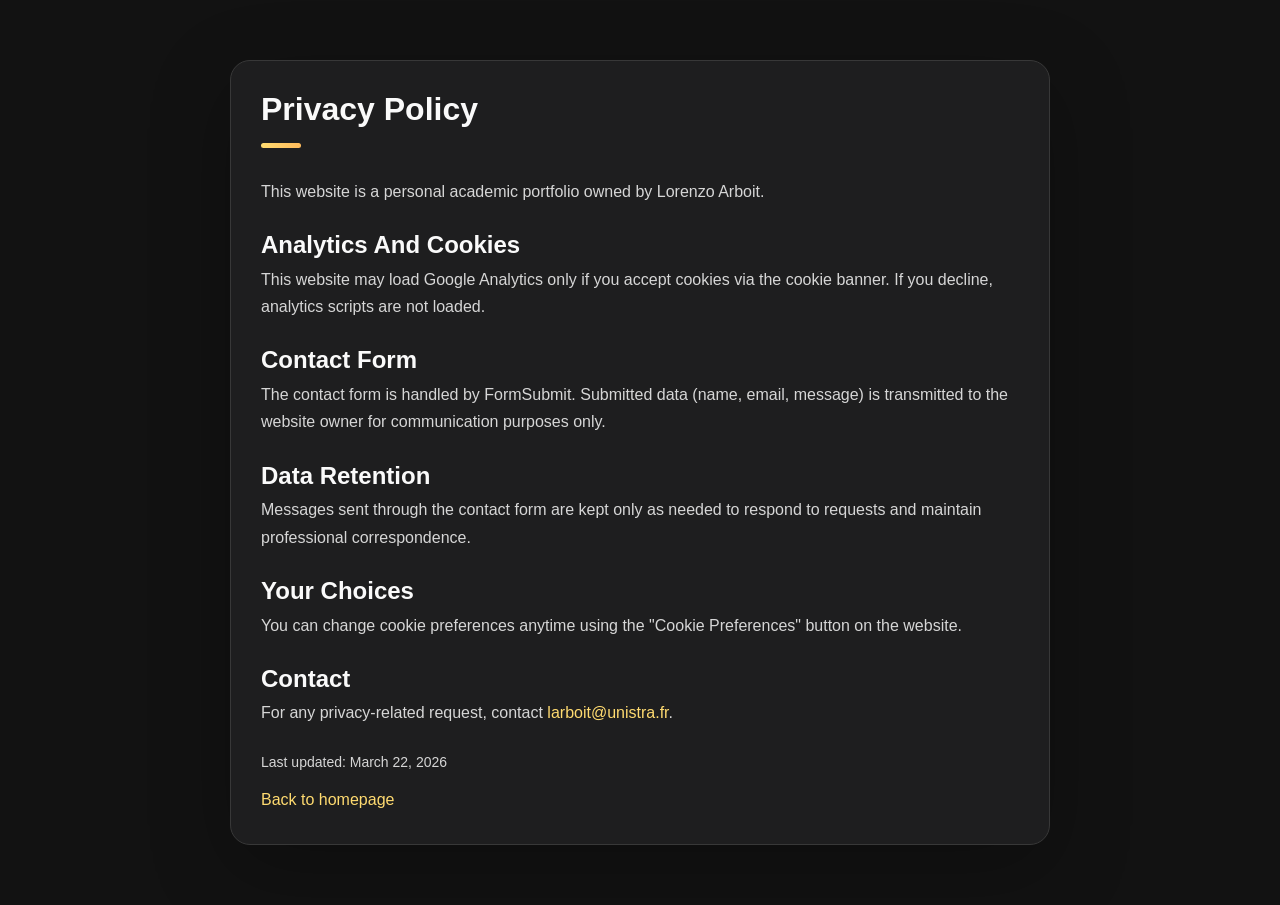
<file: privacy.html>
<!DOCTYPE html>
<html lang="en">
<head>
  <meta charset="UTF-8">
  <meta http-equiv="X-UA-Compatible" content="IE=edge">
  <meta name="viewport" content="width=device-width, initial-scale=1.0">
  <title>Privacy Policy | Lorenzo Arboit</title>
  <meta name="description" content="Privacy and cookie policy for lorenzo arboit's personal website.">
  <link rel="canonical" href="https://arbua.github.io/privacy.html">
  <link rel="stylesheet" href="./assets/css/style.css">
</head>
<body>
  <main style="max-width: 860px; margin: 40px auto; padding: 20px;">
    <article class="active">
      <header>
        <h1 class="h2 article-title">Privacy Policy</h1>
      </header>

      <section style="margin-top: 20px; color: var(--light-gray); line-height: 1.7;">
        <p>This website is a personal academic portfolio owned by Lorenzo Arboit.</p>

        <h2 class="h3" style="margin-top: 20px;">Analytics and Cookies</h2>
        <p>This website may load Google Analytics only if you accept cookies via the cookie banner. If you decline, analytics scripts are not loaded.</p>

        <h2 class="h3" style="margin-top: 20px;">Contact Form</h2>
        <p>The contact form is handled by FormSubmit. Submitted data (name, email, message) is transmitted to the website owner for communication purposes only.</p>

        <h2 class="h3" style="margin-top: 20px;">Data Retention</h2>
        <p>Messages sent through the contact form are kept only as needed to respond to requests and maintain professional correspondence.</p>

        <h2 class="h3" style="margin-top: 20px;">Your Choices</h2>
        <p>You can change cookie preferences anytime using the "Cookie Preferences" button on the website.</p>

        <h2 class="h3" style="margin-top: 20px;">Contact</h2>
        <p>For any privacy-related request, contact <a href="mailto:larboit@unistra.fr" style="display:inline; color: var(--orange-yellow-crayola);">larboit@unistra.fr</a>.</p>

        <p style="margin-top: 24px; font-size: 14px;">Last updated: March 22, 2026</p>
        <p style="margin-top: 12px;"><a href="./index.html" style="display:inline; color: var(--orange-yellow-crayola);">Back to homepage</a></p>
      </section>
    </article>
  </main>
</body>
</html>
</file>
<file: assets/css/style.css>
/*-----------------------------------*\
  #style.css
\*-----------------------------------*/


/**
 * copyright 2022 @codewithsadee
 */





/*-----------------------------------*\
  #CUSTOM PROPERTY
\*-----------------------------------*/

:root {

  /**
   * colors
   */

  /* gradient */

  --bg-gradient-onyx: linear-gradient(
    to bottom right, 
    hsl(240, 1%, 25%) 3%, 
    hsl(0, 0%, 19%) 97%
  );
  --bg-gradient-jet: linear-gradient(
    to bottom right, 
    hsla(240, 1%, 18%, 0.251) 0%, 
    hsla(240, 2%, 11%, 0) 100%
  ), hsl(240, 2%, 13%);
  --bg-gradient-yellow-1: linear-gradient(
    to bottom right, 
    hsl(45, 100%, 71%) 0%, 
    hsla(36, 100%, 69%, 0) 50%
  );
  --bg-gradient-yellow-2: linear-gradient(
    135deg, 
    hsla(45, 100%, 71%, 0.251) 0%, 
    hsla(35, 100%, 68%, 0) 59.86%
  ), hsl(240, 2%, 13%);
  --border-gradient-onyx: linear-gradient(
    to bottom right, 
    hsl(0, 0%, 25%) 0%, 
    hsla(0, 0%, 25%, 0) 50%
  );
  --text-gradient-yellow: linear-gradient(
    to right, 
    hsl(45, 100%, 72%), 
    hsl(35, 100%, 68%)
  );

  /* solid */

  --jet: hsl(0, 0%, 22%);
  --onyx: hsl(240, 1%, 17%);
  --eerie-black-1: hsl(240, 2%, 13%);
  --eerie-black-2: hsl(240, 2%, 12%);
  --smoky-black: hsl(0, 0%, 7%);
  --white-1: hsl(0, 0%, 100%);
  --white-2: hsl(0, 0%, 98%);
  --orange-yellow-crayola: hsl(45, 100%, 72%);
  --vegas-gold: hsl(45, 54%, 58%);
  --light-gray: hsl(0, 0%, 84%);
  --light-gray-70: hsla(0, 0%, 84%, 0.7);
  --bittersweet-shimmer: hsl(0, 43%, 51%);

  /**
   * typography
   */

  /* font-family */
  --ff-poppins: 'Poppins', sans-serif;

  /* font-size */
  --fs-1: 24px;
  --fs-2: 18px;
  --fs-3: 17px;
  --fs-4: 16px;
  --fs-5: 15px;
  --fs-6: 14px;
  --fs-7: 13px;
  --fs-8: 11px;

  /* font-weight */
  --fw-300: 300;
  --fw-400: 400;
  --fw-500: 500;
  --fw-600: 600;

  /**
   * shadow
   */
  
  --shadow-1: -4px 8px 24px hsla(0, 0%, 0%, 0.25);
  --shadow-2: 0 16px 30px hsla(0, 0%, 0%, 0.25);
  --shadow-3: 0 16px 40px hsla(0, 0%, 0%, 0.25);
  --shadow-4: 0 25px 50px hsla(0, 0%, 0%, 0.15);
  --shadow-5: 0 24px 80px hsla(0, 0%, 0%, 0.25);

  /**
   * transition
   */

  --transition-1: 0.25s ease;
  --transition-2: 0.5s ease-in-out;

}





/*-----------------------------------*\
  #RESET
\*-----------------------------------*/

*, *::before, *::after {
  margin: 0;
  padding: 0;
  box-sizing: border-box;
}

a { text-decoration: none; }

li { list-style: none; }

img, ion-icon, a, button, time, span { display: block; }

button {
  font: inherit;
  background: none;
  border: none;
  text-align: left;
  cursor: pointer;
}

input, textarea {
  display: block;
  width: 100%;
  background: none;
  font: inherit;
}

::selection {
  background: var(--orange-yellow-crayola);
  color: var(--smoky-black);
}

:focus { outline-color: var(--orange-yellow-crayola); }

html { font-family: var(--ff-poppins); }

body { background: var(--smoky-black); }

body.light-mode {
  --jet: hsl(220, 12%, 82%);
  --onyx: hsl(220, 20%, 97%);
  --eerie-black-1: hsl(220, 24%, 99%);
  --eerie-black-2: hsl(220, 22%, 96%);
  --smoky-black: hsl(220, 20%, 98%);
  --white-1: hsl(220, 26%, 12%);
  --white-2: hsl(220, 22%, 18%);
  --light-gray: hsl(220, 16%, 30%);
  --light-gray-70: hsla(220, 16%, 30%, 0.75);
  --bg-gradient-jet: linear-gradient(
    to bottom right,
    hsla(220, 20%, 96%, 0.95) 0%,
    hsla(220, 18%, 92%, 0.65) 100%
  ),
  hsl(220, 22%, 97%);
  --border-gradient-onyx: linear-gradient(
    to bottom right,
    hsl(220, 18%, 88%) 0%,
    hsla(220, 18%, 88%, 0.3) 50%
  );
  --shadow-1: 0 8px 24px hsla(220, 15%, 30%, 0.08);
  --shadow-2: 0 12px 28px hsla(220, 15%, 30%, 0.08);
}

body.light-mode .navbar {
  background: hsla(220, 24%, 98%, 0.85);
}

body.light-mode .manage-cookies-btn {
  background: hsla(220, 24%, 98%, 0.95);
}

body.light-mode .cookie-banner {
  background: var(--eerie-black-2);
  color: var(--white-1);
}

.sr-only {
  position: absolute;
  width: 1px;
  height: 1px;
  padding: 0;
  margin: -1px;
  overflow: hidden;
  clip: rect(0, 0, 0, 0);
  white-space: nowrap;
  border: 0;
}

.cookie-banner {
  position: fixed;
  bottom: 10px;
  left: 50%;
  transform: translateX(-50%);
  background: var(--eerie-black-1);
  color: var(--white-1);
  padding: 12px 20px;
  text-align: center;
  z-index: 1000;
  display: flex;
  align-items: center;
  gap: 8px;
  border-radius: 8px;
  box-shadow: var(--shadow-2);
  border: 1px solid var(--jet);
}

.cookie-banner-text {
  margin: 0;
  font-size: 14px;
  flex-grow: 1;
}

.cookie-banner-btn {
  border: none;
  padding: 8px 14px;
  border-radius: 5px;
  font-size: 14px;
  cursor: pointer;
}

.cookie-banner-btn-accept {
  background: var(--orange-yellow-crayola);
  color: var(--smoky-black);
}

.cookie-banner-btn-decline {
  background: var(--jet);
  color: var(--white-1);
}

.manage-cookies-btn {
  position: fixed;
  right: 14px;
  bottom: calc(env(safe-area-inset-bottom, 0px) + 14px);
  z-index: 999;
  background: hsla(240, 1%, 17%, 0.9);
  color: var(--orange-yellow-crayola);
  border: 1px solid var(--jet);
  border-radius: 999px;
  padding: 9px 14px;
  font-size: var(--fs-7);
  backdrop-filter: blur(8px);
  box-shadow: var(--shadow-2);
  transition: var(--transition-1);
}

.manage-cookies-btn:hover,
.manage-cookies-btn:focus {
  color: var(--white-1);
  border-color: var(--vegas-gold);
}

.publication-search-wrap {
  margin-bottom: 16px;
}

.publication-meta,
.publication-empty,
.contact-policy-links {
  margin-top: 10px;
  color: var(--light-gray);
  font-size: var(--fs-6);
  line-height: 1.5;
}

.publication-empty {
  padding: 10px 12px;
  border: 1px solid var(--jet);
  border-radius: 10px;
}

.contact-policy-links a,
.link-button {
  color: var(--orange-yellow-crayola);
}

.contact-policy-links a {
  display: inline;
}

.link-button {
  display: inline;
  background: transparent;
  border: none;
  padding: 0;
  text-decoration: underline;
  vertical-align: baseline;
}

@media (max-width: 767px) {
  .manage-cookies-btn {
    bottom: calc(env(safe-area-inset-bottom, 0px) + 78px);
    right: 10px;
    font-size: 12px;
    padding: 8px 12px;
  }

  .swipe-hint {
    display: block;
  }
}





/*-----------------------------------*\
  #REUSED STYLE
\*-----------------------------------*/

.sidebar,
article {
  background: var(--eerie-black-2);
  border: 1px solid var(--jet);
  border-radius: 20px;
  padding: 15px;
  box-shadow: var(--shadow-1);
  z-index: 1;
}

.separator {
  width: 100%;
  height: 1px;
  background: var(--jet);
  margin: 16px 0;
}

.icon-box {
  position: relative;
  background: var(--border-gradient-onyx);
  width: 30px;
  height: 30px;
  border-radius: 8px;
  display: flex;
  justify-content: center;
  align-items: center;
  font-size: 16px;
  color: var(--orange-yellow-crayola);
  box-shadow: var(--shadow-1);
  z-index: 1;
}

.icon-box::before {
  content: "";
  position: absolute;
  inset: 1px;
  background: var(--eerie-black-1);
  border-radius: inherit;
  z-index: -1;
}

.icon-box ion-icon { --ionicon-stroke-width: 35px; }

article { display: none; }

article.active {
  display: block;
  animation: fade 0.5s ease backwards;
}

@keyframes fade {
  0% { opacity: 0; }
  100% { opacity: 1; }
}

.h2,
.h3,
.h4,
.h5 {
  color: var(--white-2);
  text-transform: capitalize;
}

.h2 { font-size: var(--fs-1); }

.h3 { font-size: var(--fs-2); }

.h4 { font-size: var(--fs-4); }

.h5 {
  font-size: var(--fs-7);
  font-weight: var(--fw-500);
}

.article-title {
  position: relative;
  padding-bottom: 7px;
}

.article-title::after {
  content: "";
  position: absolute;
  bottom: 0;
  left: 0;
  width: 30px;
  height: 3px;
  background: var(--text-gradient-yellow);
  border-radius: 3px;
}

.has-scrollbar::-webkit-scrollbar {
  width: 5px; /* for vertical scrollbar */
  height: 5px; /* for horizontal scrollbar */
}

.has-scrollbar::-webkit-scrollbar-track {
  background: var(--onyx);
  border-radius: 5px;
}

.has-scrollbar::-webkit-scrollbar-thumb {
  background: var(--orange-yellow-crayola);
  border-radius: 5px;
}

.has-scrollbar::-webkit-scrollbar-button { width: 20px; }

.content-card {
  position: relative;
  background: var(--border-gradient-onyx);
  padding: 15px;
  padding-top: 45px;
  border-radius: 14px;
  box-shadow: var(--shadow-2);
  cursor: pointer;
  z-index: 1;
}

.content-card::before {
  content: "";
  position: absolute;
  inset: 1px;
  background: var(--bg-gradient-jet);
  border-radius: inherit;
  z-index: -1;
}





/*-----------------------------------*\
  #MAIN
\*-----------------------------------*/

main {
  margin: 15px 12px;
  margin-bottom: 75px;
  min-width: 259px;
}





/*-----------------------------------*\
  #SIDEBAR
\*-----------------------------------*/

.sidebar {
  margin-bottom: 15px;
  max-height: 112px;
  overflow: hidden;
  transition: var(--transition-2);
}

.sidebar.active { max-height: 405px; }

.sidebar-info {
  position: relative;
  display: flex;
  justify-content: flex-start;
  align-items: center;
  gap: 15px;
}

.avatar-box {
  background: var(--bg-gradient-onyx);
  border-radius: 20px;
}

.info-content .name {
  color: var(--white-2);
  font-size: var(--fs-3);
  font-weight: var(--fw-500);
  letter-spacing: -0.25px;
  margin-bottom: 10px;
}

.info-content .title {
  color: var(--white-1);
  background: var(--onyx);
  font-size: var(--fs-8);
  font-weight: var(--fw-300);
  width: max-content;
  padding: 3px 12px;
  border-radius: 8px;
}

.info_more-btn {
  position: absolute;
  top: -15px;
  right: -15px;
  border-radius: 0 15px;
  font-size: 13px;
  color: var(--orange-yellow-crayola);
  background: var(--border-gradient-onyx);
  padding: 10px;
  box-shadow: var(--shadow-2);
  transition: var(--transition-1);
  z-index: 1;
}

.info_more-btn::before {
  content: "";
  position: absolute;
  inset: 1px;
  border-radius: inherit;
  background: var(--bg-gradient-jet);
  transition: var(--transition-1);
  z-index: -1;
}

.info_more-btn:hover,
.info_more-btn:focus { background: var(--bg-gradient-yellow-1); }

.info_more-btn:hover::before,
.info_more-btn:focus::before { background: var(--bg-gradient-yellow-2); }

.info_more-btn span { display: none; }

.sidebar-info_more {
  opacity: 0;
  visibility: hidden;
  transition: var(--transition-2);
}

.sidebar.active .sidebar-info_more {
  opacity: 1;
  visibility: visible;
}

.contacts-list {
  display: grid;
  grid-template-columns: 1fr;
  gap: 16px;
}

.contact-item {
  min-width: 100%;
  display: flex;
  align-items: center;
  gap: 16px;
}

.contact-info {
  max-width: calc(100% - 46px);
  width: calc(100% - 46px);
}

.contact-title {
  color: var(--light-gray-70);
  font-size: var(--fs-8);
  text-transform: uppercase;
  margin-bottom: 2px;
}

.contact-info :is(.contact-link, time, address) {
  color: var(--white-2);
  font-size: var(--fs-7);
}

.contact-info address { font-style: normal; }

.social-list {
  display: flex;
  justify-content: flex-start;
  align-items: center;
  gap: 15px;
  padding-bottom: 4px;
  padding-left: 7px;
}

.social-item .social-link {
  color: var(--light-gray-70);
  font-size: 18px;
}

.theme-toggle {
  border: 1px solid var(--jet);
  border-radius: 999px;
  width: 34px;
  height: 34px;
  display: inline-flex;
  align-items: center;
  justify-content: center;
  transition: var(--transition-1);
}

.theme-toggle ion-icon {
  font-size: 17px;
}

.theme-toggle:hover,
.theme-toggle:focus {
  border-color: var(--orange-yellow-crayola);
  color: var(--orange-yellow-crayola);
}


.social-item .social-link:hover { color: var(--light-gray); }

.social-item img {
  filter: invert(60%) grayscale(100%);
}

body.light-mode .social-item img {
  filter: none;
}





/*-----------------------------------*\
  #NAVBAR
\*-----------------------------------*/

.navbar {
  position: fixed;
  bottom: 0;
  left: 0;
  width: 100%;
  background: hsla(240, 1%, 17%, 0.75);
  backdrop-filter: blur(10px);
  border: 1px solid var(--jet);
  border-radius: 12px 12px 0 0;
  box-shadow: var(--shadow-2);
  z-index: 5;
}

.navbar-list {
  display: flex;
  flex-wrap: wrap;
  justify-content: center;
  align-items: center;
  padding: 0 10px;
}

.navbar-link {
  color: var(--light-gray);
  font-size: var(--fs-8);
  padding: 20px 7px;
  transition: color var(--transition-1);
}

.navbar-link:hover,
.navbar-link:focus { color: var(--light-gray-70); }

.navbar-link.active { color: var(--orange-yellow-crayola); }





/*-----------------------------------*\
  #ABOUT
\*-----------------------------------*/

.about .article-title { margin-bottom: 15px; }

.about-text {
  color: var(--light-gray);
  font-size: var(--fs-6);
  font-weight: var(--fw-300);
  line-height: 1.6;
}

.about-text p { margin-bottom: 15px; }

.swipe-hint {
  display: none;
  margin-top: -6px;
  margin-bottom: 12px;
  color: var(--light-gray-70);
  font-size: var(--fs-7);
  letter-spacing: 0.2px;
}

.yellow-link {
  display: inline-block; /* better for touch devices */
  color: var(--orange-yellow-crayola, #FFA500); /* fallback to an orange hue if the variable isn’t defined */
  text-decoration: none;
  transition: var(--transition-1, 0.3s ease); /* fallback transition */
  -webkit-tap-highlight-color: transparent; /* removes the default tap highlight on mobile */
}

.yellow-link:hover,
.yellow-link:focus,
.yellow-link:active {
  text-decoration: underline;
  color: var(--orange-yellow-crayola, #FFA500);
}



/**
 * #service 
 */

.service { margin-bottom: 35px; }

.service-title { margin-bottom: 20px; }

.service-list {
  display: grid;
  grid-template-columns: 1fr;
  gap: 20px;
}

.service-item {
  position: relative;
  background: var(--border-gradient-onyx);
  padding: 20px;
  border-radius: 14px;
  box-shadow: var(--shadow-2);
  z-index: 1;
}

.service-item::before {
  content: "";
  position: absolute;
  inset: 1px;
  background: var(--bg-gradient-jet);
  border-radius: inherit;
  z-index: -1;
}

.service-icon-box { margin-bottom: 10px; }

.service-icon-box img { margin: auto; }

.service-icon-box svg {
  fill: var(--orange-yellow-crayola);
}

.service-content-box { text-align: center; }

.service-item-title { margin-bottom: 7px; }

.service-item-text {
  color: var(--light-gray);
  font-size: var(--fs-6);
  font-weight: var(--fw-3);
  line-height: 1.6;
}


/**
 * #testimonials 
 */

.testimonials { margin-bottom: 30px; }

.testimonials-title { margin-bottom: 20px; }

.testimonials-list {
  display: flex;
  justify-content: flex-start;
  align-items: flex-start;
  gap: 15px;
  margin: 0 -15px;
  padding: 25px 15px;
  padding-bottom: 35px;
  overflow-x: auto;
  scroll-behavior: smooth;
  overscroll-behavior-inline: contain;
  scroll-snap-type: inline mandatory;
}

.testimonials-item {
  min-width: 100%;
  scroll-snap-align: center;
}

.testimonials-avatar-box {
  position: absolute;
  top: 0;
  left: 0;
  transform: translate(15px, -25px);
  background: var(--bg-gradient-onyx);
  border-radius: 14px;
  box-shadow: var(--shadow-1);
}

.testimonials-item-title { margin-bottom: 7px; }

.testimonials-text {
  color: var(--light-gray);
  font-size: var(--fs-6);
  font-weight: var(--fw-300);
  line-height: 1.6;
  display: -webkit-box;
  line-clamp: 4;
  -webkit-line-clamp: 4;
  -webkit-box-orient: vertical;
  overflow: hidden;
}


/**
 * #testimonials-modal
 */

.modal-container {
  position: fixed;
  top: 0;
  left: 0;
  width: 100%;
  height: 100%;
  display: flex;
  justify-content: center;
  align-items: center;
  overflow-y: auto;
  overscroll-behavior: contain;
  z-index: 20;
  pointer-events: none;
  visibility: hidden;
}

.modal-container::-webkit-scrollbar { display: none; }

.modal-container.active {
  pointer-events: all;
  visibility: visible;
}

.overlay {
  position: fixed;
  top: 0;
  left: 0;
  width: 100%;
  height: 100vh;
  background: hsl(0, 0%, 5%);
  opacity: 0;
  visibility: hidden;
  pointer-events: none;
  z-index: 1;
  transition: var(--transition-1);
}

.overlay.active {
  opacity: 0.8;
  visibility: visible;
  pointer-events: all;
}

.testimonials-modal {
  background: var(--eerie-black-2);
  position: relative;
  padding: 15px;
  margin: 15px 12px;
  border: 1px solid var(--jet);
  border-radius: 14px;
  box-shadow: var(--shadow-5);
  transform: scale(1.2);
  opacity: 0;
  transition: var(--transition-1);
  z-index: 2;
}

.modal-container.active .testimonials-modal {
  transform: scale(1);
  opacity: 1;
}

.modal-close-btn {
  position: absolute;
  top: 15px;
  right: 15px;
  background: var(--onyx);
  border-radius: 8px;
  width: 32px;
  height: 32px;
  display: flex;
  justify-content: center;
  align-items: center;
  color: var(--white-2);
  font-size: 18px;
  opacity: 0.7;
}

.modal-close-btn:hover,
.modal-close-btn:focus { opacity: 1; }

.modal-close-btn ion-icon { --ionicon-stroke-width: 50px; }

.modal-avatar-box {
  background: var(--bg-gradient-onyx);
  width: max-content;
  border-radius: 14px;
  margin-bottom: 15px;
  box-shadow: var(--shadow-2);
}

.modal-img-wrapper > img { display: none; }

.modal-title { margin-bottom: 4px; }

.modal-content time {
  font-size: var(--fs-6);
  color: var(--light-gray-70);
  font-weight: var(--fw-300);
  margin-bottom: 10px;
}

.modal-content p {
  color: var(--light-gray);
  font-size: var(--fs-6);
  font-weight: var(--fw-300);
  line-height: 1.6;
}


/**
 * #clients 
 */

.clients { margin-bottom: 15px; }

.clients-list {
  display: flex;
  justify-content: flex-start;
  align-items: flex-start;
  gap: 15px;
  margin: 0 -15px;
  padding: 25px;
  padding-bottom: 25px;
  overflow-x: auto;
  scroll-behavior: smooth;
  overscroll-behavior-inline: contain;
  scroll-snap-type: inline mandatory;
  scroll-padding-inline: 25px;
}

.clients-item {
  min-width: 50%;
  scroll-snap-align: start;
}

.clients-item img {
  width: 100%;
  filter: grayscale(1);
  transition: var(--transition-1);
}

.clients-item img:hover { filter: grayscale(0); }





/*-----------------------------------*\
  #RESUME
\*-----------------------------------*/

.article-title { margin-bottom: 30px; }


/**
 * education and experience 
 */

.timeline { margin-bottom: 30px; }

.timeline .title-wrapper {
  display: flex;
  align-items: center;
  gap: 15px;
  margin-bottom: 25px;
}

.timeline-list {
  font-size: var(--fs-6);
  margin-left: 45px;
}

.timeline-item { position: relative; }

.timeline-item:not(:last-child) { margin-bottom: 20px; }

.timeline-item-title {
  font-size: var(--fs-6);
  line-height: 1.3;
  margin-bottom: 7px;
}

.timeline-list span {
  color: var(--vegas-gold);
  font-weight: var(--fw-400);
  line-height: 1.6;
}

.timeline-item:not(:last-child)::before {
  content: "";
  position: absolute;
  top: -25px;
  left: -30px;
  width: 1px;
  height: calc(100% + 50px);
  background: var(--jet);
}

.timeline-item::after {
  content: "";
  position: absolute;
  top: 5px;
  left: -33px;
  height: 6px;
  width: 6px;
  background: var(--text-gradient-yellow);
  border-radius: 50%;
  box-shadow: 0 0 0 4px var(--jet);
}

.timeline-text {
  color: var(--light-gray);
  font-weight: var(--fw-300);
  line-height: 1.6;
}


/**
 * skills 
 */

.skills-title { margin-bottom: 20px; }

.skills-list { padding: 20px; }


.skills-item:not(:last-child) { margin-bottom: 15px; }

.skill .title-wrapper {
  display: flex;
  align-items: center;
  gap: 5px;
  margin-bottom: 8px;
}

.skill .title-wrapper data {
  color: var(--light-gray);
  font-size: var(--fs-7);
  font-weight: var(--fw-300);
}

.skill-progress-bg {
  background: var(--jet);
  width: 100%;
  height: 8px;
  border-radius: 10px;
}

.skill-progress-fill {
  background: var(--text-gradient-yellow);
  height: 100%;
  border-radius: inherit;
}





/*-----------------------------------*\
  #PORTFOLIO
\*-----------------------------------*/

.filter-list { display: none; }

.filter-select-box {
  position: relative;
  margin-bottom: 25px;
}

.filter-select {
  background: var(--eerie-black-2);
  color: var(--light-gray);
  display: flex;
  justify-content: space-between;
  align-items: center;
  width: 100%;
  padding: 12px 16px;
  border: 1px solid var(--jet);
  border-radius: 14px;
  font-size: var(--fs-6);
  font-weight: var(--fw-300);
}

.filter-select.active .select-icon { transform: rotate(0.5turn); }

.select-list {
  background: var(--eerie-black-2);
  position: absolute;
  top: calc(100% + 6px);
  width: 100%;
  padding: 6px;
  border: 1px solid var(--jet);
  border-radius: 14px;
  z-index: 2;
  opacity: 0;
  visibility: hidden;
  pointer-events: none;
  transition: 0.15s ease-in-out;
}

.filter-select.active + .select-list {
  opacity: 1;
  visibility: visible;
  pointer-events: all;
}

.select-item button {
  background: var(--eerie-black-2);
  color: var(--light-gray);
  font-size: var(--fs-6);
  font-weight: var(--fw-300);
  text-transform: capitalize;
  width: 100%;
  padding: 8px 10px;
  border-radius: 8px;
}

.select-item button:hover { --eerie-black-2: hsl(240, 2%, 20%); }

.project-list {
  display: grid;
  grid-template-columns: 1fr;
  gap: 30px;
  margin-bottom: 10px;
}

.project-item { display: none; }

.project-item.active {
  display: block;
  animation: scaleUp 0.25s ease forwards;
}

@keyframes scaleUp {
  0% { transform: scale(0.5); }
  100% { transform: scale(1); }
}

.project-item > a { width: 100%; }

.project-img {
  position: relative;
  width: 100%;
  height: 200px;
  border-radius: 16px;
  overflow: hidden;
  margin-bottom: 15px;
}

.project-img::before {
  content: "";
  position: absolute;
  top: 0;
  left: 0;
  width: 100%;
  height: 100%;
  background: transparent;
  z-index: 1;
  transition: var(--transition-1);
}

.project-item > a:hover .project-img::before { background: hsla(0, 0%, 0%, 0.5); }

.project-item-icon-box {
  --scale: 0.8;

  background: var(--jet);
  color: var(--orange-yellow-crayola);
  position: absolute;
  top: 50%;
  left: 50%;
  transform: translate(-50%, -50%) scale(var(--scale));
  font-size: 20px;
  padding: 18px;
  border-radius: 12px;
  opacity: 0;
  z-index: 1;
  transition: var(--transition-1);
}

.project-item > a:hover .project-item-icon-box {
  --scale: 1;
  opacity: 1;
}

.project-item-icon-box ion-icon { --ionicon-stroke-width: 50px; }

.project-img img {
  width: 100%;
  height: 100%;
  object-fit: cover;
  transition: var(--transition-1);
}

.project-item > a:hover img { transform: scale(1.1); }

.project-title,
.project-category { margin-left: 10px; }

.project-title {
  color: var(--white-2);
  font-size: var(--fs-5);
  font-weight: var(--fw-400);
  text-transform: capitalize;
  line-height: 1.3;
}

.project-category {
  color: var(--light-gray-70);
  font-size: var(--fs-6);
  font-weight: var(--fw-300);
}


.project-summary {
  background: var(--eerie-black-2);
  border: 1px solid var(--jet);
  border-radius: 14px;
  padding: 15px;
  margin-top: 10px;
  color: var(--light-gray);
  font-size: var(--fs-6);
  line-height: 1.6;
  box-shadow: var(--shadow-2);
  transition: var(--transition-1);
  display: none; /* Hidden by default; toggled via JS */
}

/* Add spacing between paragraphs so each block is distinct */
.project-summary p {
  margin-bottom: 1rem;
}

/* Style the labels (Title, Authors, Summary) with a distinct color */
.project-summary strong {
  color: var(--orange-yellow-crayola);
  font-weight: var(--fw-500);
}

/* Style the link so it stands out */
.project-summary a {
  display: inline-block;
  margin-top: 0.5rem;
  color: var(--orange-yellow-crayola);
  text-decoration: underline;
  font-weight: var(--fw-500);
  transition: var(--transition-1);
}

/* Hover effect for the link */
.project-summary a:hover {
  color: var(--light-gray-70);
}


/*-----------------------------------*\
  #BLOG
\*-----------------------------------*/

.blog-posts { margin-bottom: 10px; }

.blog-posts-list {
  display: grid;
  grid-template-columns: 1fr;
  gap: 20px;
}

.blog-post-item > a {
  position: relative;
  background: var(--border-gradient-onyx);
  height: 100%;
  box-shadow: var(--shadow-4);
  border-radius: 16px;
  z-index: 1;
}

.blog-post-item > a::before {
  content: "";
  position: absolute;
  inset: 1px;
  border-radius: inherit;
  background: var(--eerie-black-1);
  z-index: -1;
}

.blog-banner-box {
  width: 100%;
  height: 200px;
  border-radius: 12px;
  overflow: hidden;
}

.blog-banner-box img {
  width: 100%;
  height: 100%;
  object-fit: cover;
  transition: var(--transition-1);
}

.blog-post-item > a:hover .blog-banner-box img { transform: scale(1.1); }

.blog-content { padding: 15px; }

.blog-meta {
  display: flex;
  justify-content: flex-start;
  align-items: center;
  gap: 7px;
  margin-bottom: 10px;
}

.blog-meta :is(.blog-category, time) {
  color: var(--light-gray-70);
  font-size: var(--fs-6);
  font-weight: var(--fw-300);
}

.blog-meta .dot {
  background: var(--light-gray-70);
  width: 4px;
  height: 4px;
  border-radius: 4px;
}

.blog-item-title {
  margin-bottom: 10px;
  line-height: 1.3;
  transition: var(--transition-1);
}

.blog-post-item > a:hover .blog-item-title { color: var(--orange-yellow-crayola); }

.blog-text {
  color: var(--light-gray);
  font-size: var(--fs-6);
  font-weight: var(--fw-300);
  line-height: 1.6;
}





/*-----------------------------------*\
  #CONTACT
\*-----------------------------------*/

.mapbox {
  position: relative;
  height: 250px;
  width: 100%;
  border-radius: 16px;
  margin-bottom: 30px;
  border: 1px solid var(--jet);
  overflow: hidden;
}

.mapbox figure { height: 100%; }

.mapbox iframe {
  width: 100%;
  height: 100%;
  border: none;
  filter: grayscale(1) invert(1);
}

.contact-form { margin-bottom: 10px; }

.form-title { margin-bottom: 20px; }

.input-wrapper {
  display: grid;
  grid-template-columns: 1fr;
  gap: 25px;
  margin-bottom: 25px;
}

.form-input {
  color: var(--white-2);
  font-size: var(--fs-6);
  font-weight: var(--fw-400);
  padding: 13px 20px;
  border: 1px solid var(--jet);
  border-radius: 14px;
  outline: none;
}

.form-input::placeholder { font-weight: var(--fw-500); }

.form-input:focus { border-color: var(--orange-yellow-crayola); }

textarea.form-input {
  min-height: 100px;
  height: 120px;
  max-height: 200px;
  resize: vertical;
  margin-bottom: 25px;
}

textarea.form-input::-webkit-resizer { display: none; }

.form-input:focus:invalid { border-color: var(--bittersweet-shimmer); }

.form-btn {
  position: relative;
  width: 100%;
  background: var(--border-gradient-onyx);
  color: var(--orange-yellow-crayola);
  display: flex;
  justify-content: center;
  align-items: center;
  gap: 10px;
  padding: 13px 20px;
  border-radius: 14px;
  font-size: var(--fs-6);
  text-transform: capitalize;
  box-shadow: var(--shadow-3);
  z-index: 1;
  transition: var(--transition-1);
}

.form-btn::before {
  content: "";
  position: absolute;
  inset: 1px;
  background: var(--bg-gradient-jet);
  border-radius: inherit;
  z-index: -1;
  transition: var(--transition-1);
}

.form-btn ion-icon { font-size: 16px; }

.form-btn:hover { background: var(--bg-gradient-yellow-1); }

.form-btn:hover::before { background: var(--bg-gradient-yellow-2); }

.form-btn:disabled {
  opacity: 0.7;
  cursor: not-allowed;
}

.form-btn:disabled:hover { background: var(--border-gradient-onyx); }

.form-btn:disabled:hover::before { background: var(--bg-gradient-jet); }





/*-----------------------------------*\
  #RESPONSIVE
\*-----------------------------------*/

/**
 * responsive larger than 450px screen
 */

@media (min-width: 450px) {

  /**
   * client
   */

  .clients-item { min-width: calc(33.33% - 10px); }



  /**
   * #PORTFOLIO, BLOG 
   */

  .project-img,
  .blog-banner-box { height: auto; }

}





/**
 * responsive larger than 580px screen
 */

@media (min-width: 580px) {

  /**
   * CUSTOM PROPERTY
   */

  :root {

    /**
     * typography
     */

    --fs-1: 32px;
    --fs-2: 24px;
    --fs-3: 26px;
    --fs-4: 18px;
    --fs-6: 15px;
    --fs-7: 15px;
    --fs-8: 12px;

  }



  /**
   * #REUSED STYLE
   */

  .sidebar, article {
    width: 520px;
    margin-inline: auto;
    padding: 30px;
  }

  .article-title {
    font-weight: var(--fw-600);
    padding-bottom: 15px;
  }

  .article-title::after {
    width: 40px;
    height: 5px;
  }

  .icon-box {
    width: 48px;
    height: 48px;
    border-radius: 12px;
    font-size: 18px;
  }



  /**
   * #MAIN
   */

  main {
    margin-top: 60px;
    margin-bottom: 100px;
  }



  /**
   * #SIDEBAR
   */

  .sidebar {
    max-height: 180px;
    margin-bottom: 30px;
  }

  .sidebar.active { max-height: 584px; }

  .sidebar-info { gap: 25px; }

  .avatar-box { border-radius: 30px; }

  .avatar-box img { width: 120px; }

  .info-content .name { margin-bottom: 15px; }

  .info-content .title { padding: 5px 18px; }

  .info_more-btn {
    top: -30px;
    right: -30px;
    padding: 10px 15px;
  }

  .info_more-btn span {
    display: block;
    font-size: var(--fs-8);
  }

  .info_more-btn ion-icon { display: none; }

  .separator { margin: 32px 0; }

  .contacts-list { gap: 20px; }

  .contact-info {
    max-width: calc(100% - 64px);
    width: calc(100% - 64px);
  }



  /**
   * #NAVBAR
   */

  .navbar { border-radius: 20px 20px 0 0; }

  .navbar-list { gap: 20px; }

  .navbar-link { --fs-8: 14px; }



  /**
   * #ABOUT
   */

  .about .article-title { margin-bottom: 20px; }

  .about-text { margin-bottom: 40px; }

  /* service */

  .service-item {
    display: flex;
    justify-content: flex-start;
    align-items: flex-start;
    gap: 18px;
    padding: 30px;
  }

  .service-icon-box {
    margin-bottom: 0;
    margin-top: 5px;
  }

  .service-content-box { text-align: left; }

  /* testimonials */

  .testimonials-title { margin-bottom: 25px; }

  .testimonials-list {
    gap: 30px;
    margin: 0 -30px;
    padding: 30px;
    padding-bottom: 35px;
  }

  .content-card {
    padding: 30px;
    padding-top: 25px;
  }

  .testimonials-avatar-box {
    transform: translate(30px, -30px);
    border-radius: 20px;
  }

  .testimonials-avatar-box img { width: 80px; }

  .testimonials-item-title {
    margin-bottom: 10px;
    margin-left: 95px;
  }

  .testimonials-text {
    line-clamp: 2;
    -webkit-line-clamp: 2;
  }

  /* testimonials modal */

  .modal-container { padding: 20px; }

  .testimonials-modal {
    display: flex;
    justify-content: flex-start;
    align-items: stretch;
    gap: 25px;
    padding: 30px;
    border-radius: 20px;
  }

  .modal-img-wrapper {
    display: flex;
    flex-direction: column;
    align-items: center;
  }

  .modal-avatar-box {
    border-radius: 18px;
    margin-bottom: 0;
  }

  .modal-avatar-box img { width: 65px; }

  .modal-img-wrapper > img {
    display: block;
    flex-grow: 1;
    width: 35px;
  }

  /* clients */

  .clients-list {
    gap: 50px;
    margin: 0 -30px;
    padding: 45px;
    scroll-padding-inline: 45px;
  }

  .clients-item { min-width: calc(33.33% - 35px); }



  /**
   * #RESUME
   */

  .timeline-list { margin-left: 65px; }

  .timeline-item:not(:last-child)::before { left: -40px; }

  .timeline-item::after {
    height: 8px;
    width: 8px;
    left: -43px;
  }

  .skills-item:not(:last-child) { margin-bottom: 25px; }



  /**
   * #PORTFOLIO, BLOG
   */

  .project-img, .blog-banner-box { border-radius: 16px; }

  .blog-posts-list { gap: 30px; }

  .blog-content { padding: 25px; }



  /**
   * #CONTACT
   */

  .mapbox {
    height: 380px;
    border-radius: 18px;
  }

  .input-wrapper {
    gap: 30px;
    margin-bottom: 30px;
  }

  .form-input { padding: 15px 20px; }

  textarea.form-input { margin-bottom: 30px; }

  .form-btn {
    --fs-6: 16px;
    padding: 16px 20px;
  }

  .form-btn ion-icon { font-size: 18px; }

}





/**
 * responsive larger than 768px screen
 */

@media (min-width: 768px) {

  /**
   * REUSED STYLE
   */

  .sidebar, article { width: 700px; }

  .has-scrollbar::-webkit-scrollbar-button { width: 100px; }



  /**
   * SIDEBAR
   */

  .contacts-list {
    grid-template-columns: 1fr 1fr;
    gap: 30px 15px;
  }



  /**
   * NAVBAR
   */

  .navbar-link { --fs-8: 15px; }



  /**
   * ABOUT
   */

  /* testimonials modal */

  .testimonials-modal {
    gap: 35px;
    max-width: 680px;
  }

  .modal-avatar-box img { width: 80px; }



  /**
   * PORTFOLIO
   */

  .article-title { padding-bottom: 20px; }

  .filter-select-box { display: none; }

  .filter-list {
    display: flex;
    justify-content: flex-start;
    align-items: center;
    gap: 25px;
    padding-left: 5px;
    margin-bottom: 30px;
  }

  .filter-item button {
    color: var(--light-gray);
    font-size: var(--fs-5);
    transition: var(--transition-1);
  }

  .filter-item button:hover { color: var(--light-gray-70); }

  .filter-item button.active { color: var(--orange-yellow-crayola); }

  /* portfolio and blog grid */

  .project-list, .blog-posts-list { grid-template-columns: 1fr 1fr; }



  /**
   * CONTACT
   */

  .input-wrapper { grid-template-columns: 1fr 1fr; }

  .form-btn {
    width: max-content;
    margin-left: auto;
  }
  
}





/**
 * responsive larger than 1024px screen
 */

@media (min-width: 1024px) {

  /**
   * CUSTOM PROPERTY
   */

  :root {

    /**
    * shadow
    */

    --shadow-1: -4px 8px 24px hsla(0, 0%, 0%, 0.125);
    --shadow-2: 0 16px 30px hsla(0, 0%, 0%, 0.125);
    --shadow-3: 0 16px 40px hsla(0, 0%, 0%, 0.125);

  }



  /**
   * REUSED STYLE
   */

  .sidebar, article {
    width: 950px;
    box-shadow: var(--shadow-5);
  }



  /**
   * MAIN 
   */

  main { margin-bottom: 60px; }

  .main-content {
    position: relative;
    width: max-content;
    margin: auto;
  }



  /**
   * NAVBAR
   */

  .navbar {
    position: absolute;
    bottom: auto;
    top: 0;
    left: auto;
    right: 0;
    width: max-content;
    border-radius: 0 20px;
    padding: 0 20px;
    box-shadow: none;
  }

  .navbar-list {
    gap: 30px;
    padding: 0 20px;
  }

  .navbar-link { font-weight: var(--fw-500); }



  /**
   * ABOUT
   */

  /* service */

  .service-list {
    grid-template-columns: 1fr 1fr;
    gap: 20px 25px;
  }

  /* testimonials */

  .testimonials-item { min-width: calc(50% - 15px); }

  /* clients */

  .clients-item { min-width: calc(25% - 38px); }



  /**
   * PORTFOLIO
   */

  .project-list { grid-template-columns: repeat(3, 1fr); }



  /**
   * BLOG
   */

  .blog-banner-box { height: 230px; }

}





/**
 * responsive larger than 1250px screen
 */

@media (min-width: 1250px) {

  /**
   * RESET
   */

  body::-webkit-scrollbar { width: 20px; }

  body::-webkit-scrollbar-track { background: var(--smoky-black); }

  body::-webkit-scrollbar-thumb {
    border: 5px solid var(--smoky-black);
    background: hsla(0, 0%, 100%, 0.1);
    border-radius: 20px;
    box-shadow: inset 1px 1px 0 hsla(0, 0%, 100%, 0.11),
                inset -1px -1px 0 hsla(0, 0%, 100%, 0.11);
  }

  body::-webkit-scrollbar-thumb:hover { background: hsla(0, 0%, 100%, 0.15); }

  body::-webkit-scrollbar-button { height: 60px; }



  /**
   * REUSED STYLE
   */

  .sidebar, article { width: auto; }

  article { min-height: 100%; }



  /**
   * MAIN
   */

  main {
    max-width: 1200px;
    margin-inline: auto;
    display: flex;
    justify-content: center;
    align-items: stretch;
    gap: 25px;
  }

  .main-content {
    min-width: 75%;
    width: 75%;
    margin: 0;
  }

  .yellow-link {
    display: inline-block; /* better for touch devices */
    color: var(--orange-yellow-crayola, #FFA500); /* fallback to an orange hue if the variable isn’t defined */
    text-decoration: none;
    transition: var(--transition-1, 0.3s ease); /* fallback transition */
    -webkit-tap-highlight-color: transparent; /* removes the default tap highlight on mobile */
  }
  
  .yellow-link:hover,
  .yellow-link:focus,
  .yellow-link:active {
    text-decoration: underline;
    color: var(--orange-yellow-crayola, #FFA500);
  }
  
  


  /**
   * SIDEBAR
   */

  .sidebar {
    position: sticky;
    top: 60px;
    max-height: max-content;
    height: 100%;
    margin-bottom: 0;
    padding-top: 60px;
    z-index: 1;
  }

  .sidebar-info { flex-direction: column; }

  .avatar-box img { width: 150px; }

  .info-content .name {
    white-space: nowrap;
    text-align: center;
  }

  .info-content .title { margin: auto; }

  .info_more-btn { display: none; }

  .sidebar-info_more {
    opacity: 1;
    visibility: visible;
  }

  .contacts-list { grid-template-columns: 1fr; }

  .contact-info :is(.contact-link) {
    white-space: nowrap;
    overflow: hidden;
    text-overflow: ellipsis;
  }

  .contact-info :is(.contact-link, time, address) {
    --fs-7: 14px;
    font-weight: var(--fw-300);
  }

  .separator:last-of-type {
    margin: 15px 0;
    opacity: 0;
  }

  .social-list { justify-content: center; }



  /**
	 * RESUME
	 */

  .timeline-text { max-width: 700px; }

}
</file>
